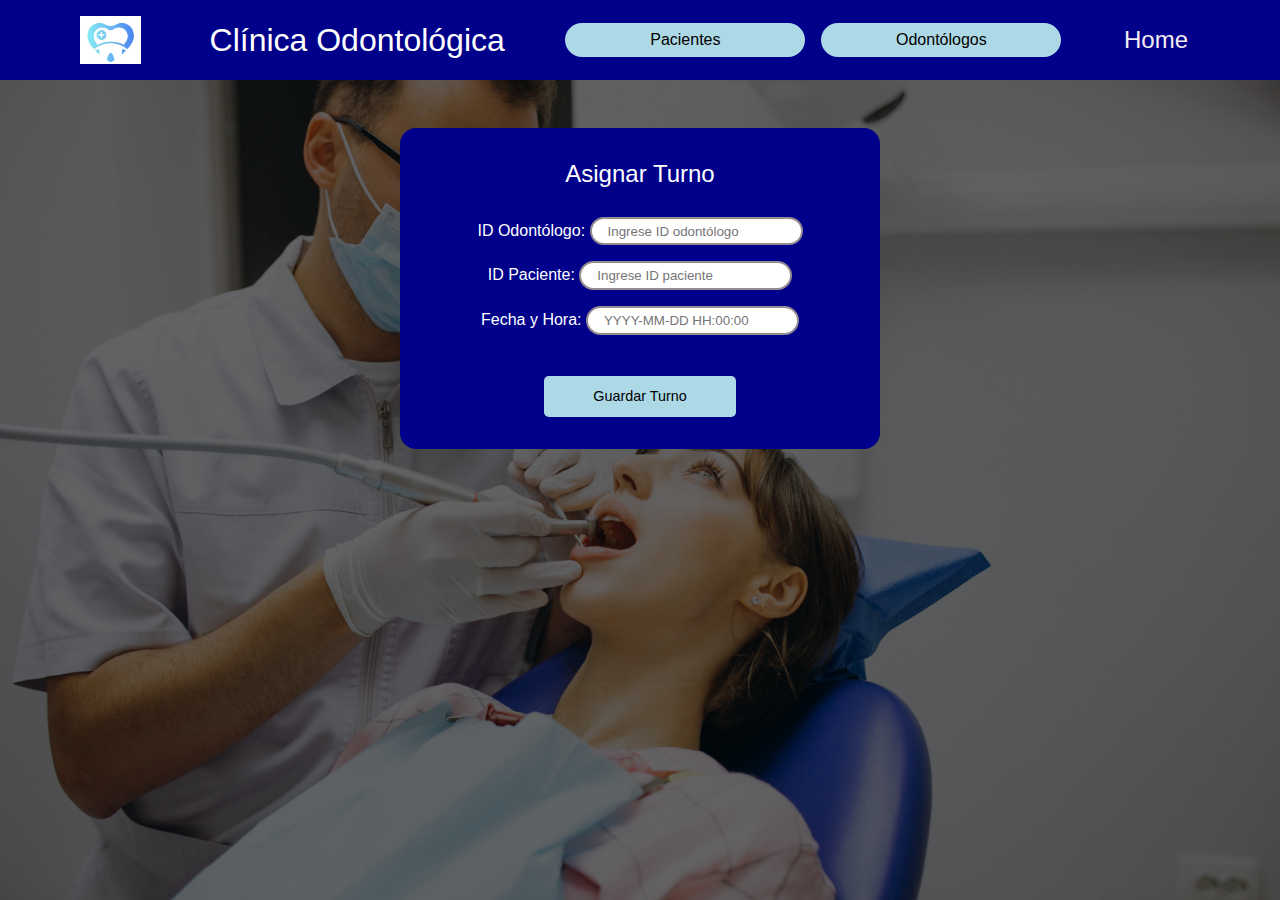
<file: clinica-odontologica/src/main/resources/static/asignar_turnos.html>
<!DOCTYPE html>
<html lang="es">
<head>
  <meta charset="UTF-8" />
  <meta http-equiv="X-UA-Compatible" content="IE=edge" />
  <meta name="viewport" content="width=device-width, initial-scale=1.0" />
  <title>Clínica Odontológica</title>
  <meta
          name="description"
          content="Proyecto integrador | backend"
  />

  <link rel="stylesheet" href="./css/asignar_turno.css" />


  <script src="./js/turnos/asignar_turno.js"></script>

</head>
<body>
<header class="container">
  <nav>
    <img src="./image/Diente.png" alt="logo clínica" />
    <h1>Clínica Odontológica</h1>
      <ul  class="li-header">
        <li>
          <a id="indexPaciente" class="rounded ingresarA" href="./index_pacientes.html">Pacientes</a>
        </li>
        <li>
          <a id="indexOdontologos" class="rounded ingresarA" href="./index_odontologos.html">Odontólogos</a>
        </li>
      </ul>
    <h2><a id="home" href="./index.html">Home</a></h2>
  </nav>
</header>

<div class="container">
  <form action="/asignarTurno" method="post" id="AsignarTurno">
    <div class="form-header">
      <h2>Asignar Turno</h2>
    </div>

    <div>
      <label for="idOdontologo" name="IdOdontologo">ID Odontólogo:</label>
      <input
              type="number"
              id="idOdontologo"
              placeholder="Ingrese ID odontólogo"
              name="idodontologo"
              required
      />
    </div>
    <div>
      <label for="idPaciente" name="IdPaciente">ID Paciente:</label>
      <input
              type="number"
              id="idPaciente"
              placeholder="Ingrese ID paciente"
              name="idpaciente"
              required
      />
    </div>
    <div>
      <label for="fechaYHora" name="FechaYHora">Fecha y Hora: </label>
      <input
              type="datetime"
              id="fechaYHora"
              placeholder="YYYY-MM-DD HH:00:00 "
              name="fechayhora"
              required
      />
    </div>
    <div>
      <button
              type="submit"
              class="fa-solid fa-right-from-bracket"
              id="botonIngresarNuevoTurno"
      >Guardar Turno
      </button>

    </div>



  </form>

</div>
</body>
</html>
</file>
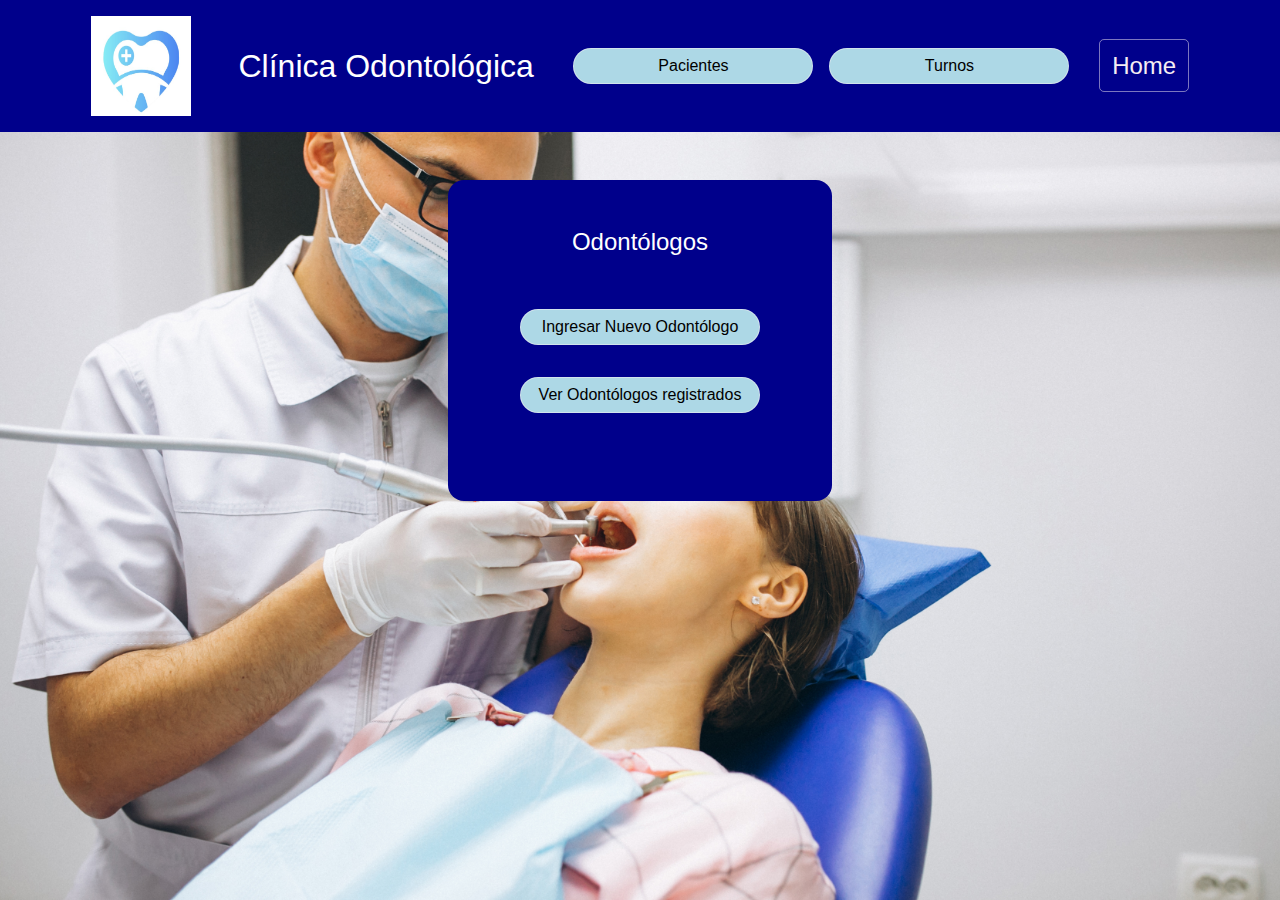
<file: clinica-odontologica/src/main/resources/static/index_odontologos.html>
<!DOCTYPE html>
<html lang="en">

<head>
  <meta charset="UTF-8">
  <meta http-equiv="X-UA-Compatible" content="IE=edge">
  <meta name="viewport" content="width=device-width, initial-scale=1.0">
  <title>Clínica Odontológica</title>
  <meta name="description" content="Proyecto integrador | Backend" />

  <!-- Estilos de index -->
  <link rel="stylesheet" href="./css/styles.css" />

</head>

<body>
  <header class="container">
    <nav>
      <img src="./image/Diente.png" alt="logo clínica" />
      <h1>Clínica Odontológica</h1>
        <ul  class="li-header">
          <li>
            <a id="indexPaciente" class="rounded ingresarA" href="./index_pacientes.html">Pacientes</a>
          </li>
          <li>
            <a id="indexTurnos" class="rounded ingresarA" href="./index_turnos.html">Turnos</a>
          </li>
        </ul>
      <h2><a id="home" href="./index.html">Home</a></h2>
    </nav>
  </header>

<div class="container">
  <form>
    <div class="form-header">
      <h2>Odontólogos</h2>
    </div>
    <nav>
      <ul>
        <li class="form-header">
          <a id="indexOdontologo" class="rounded ingresarA" href="./ingresar_odontologo.html">Ingresar Nuevo Odontólogo</a>
        </li>
        <li class="form-header">
          <a id="indexPaciente" class="rounded ingresarA" href="./listar_odontologos.html">Ver Odontólogos registrados</a>
        </li>
      </ul>
    </nav>
  </form>
</div>
</body>

</html>
</file>
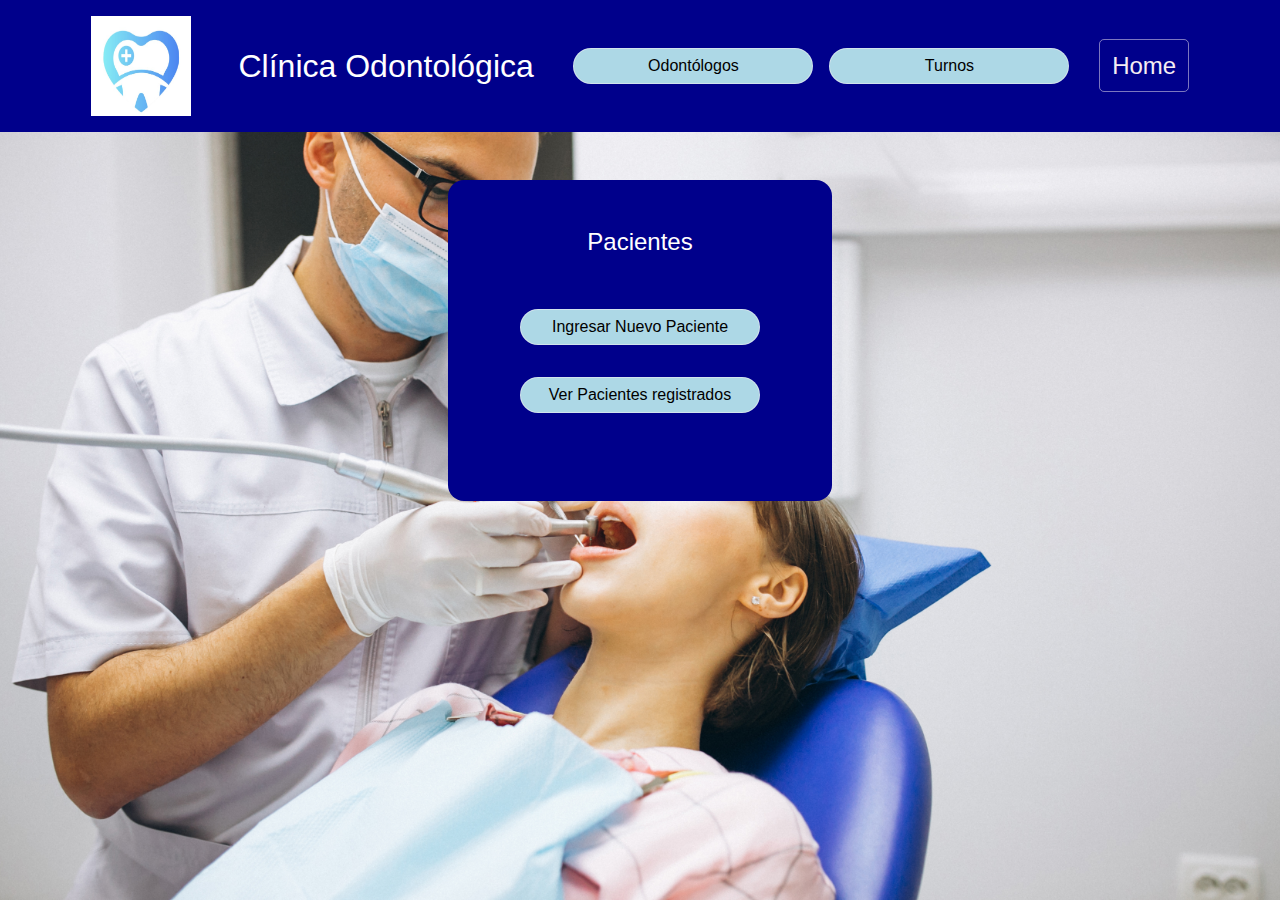
<file: clinica-odontologica/src/main/resources/static/index_pacientes.html>
<!DOCTYPE html>
<html lang="en">

<head>
  <meta charset="UTF-8">
  <meta http-equiv="X-UA-Compatible" content="IE=edge">
  <meta name="viewport" content="width=device-width, initial-scale=1.0">
  <title>Clínica Odontológica</title>
  <meta name="description" content="Proyecto integrador | Backend" />

  <!-- Estilos de index -->
  <link rel="stylesheet" href="./css/styles.css" />

</head>

<body>
  <header class="container">
    <nav>
      <img src="./image/Diente.png" alt="logo clínica" />
      <h1>Clínica Odontológica</h1>
        <ul  class="li-header">
          <li>
            <a id="indexOdontologo" class="rounded ingresarA" href="./index_odontologos.html">Odontólogos</a>
          </li>
          <li>
            <a id="indexTurnos" class="rounded ingresarA" href="./index_turnos.html">Turnos</a>
          </li>
        </ul>
      <h2><a id="home" href="./index.html">Home</a></h2>
    </nav>
  </header>

<div class="container">
  <form>
    <div class="form-header">
      <h2>Pacientes</h2>
    </div>
    <nav>
      <ul>
        <li class="form-header">
          <a id="indexOdontologo" class="rounded ingresarA" href="./ingresar_paciente.html">Ingresar Nuevo Paciente</a>
        </li>
        <li class="form-header">
          <a id="indexPaciente" class="rounded ingresarA" href="./listar_pacientes.html">Ver Pacientes registrados</a>
        </li>
      </ul>
    </nav>
  </form>
</div>
</body>

</html>
</file>
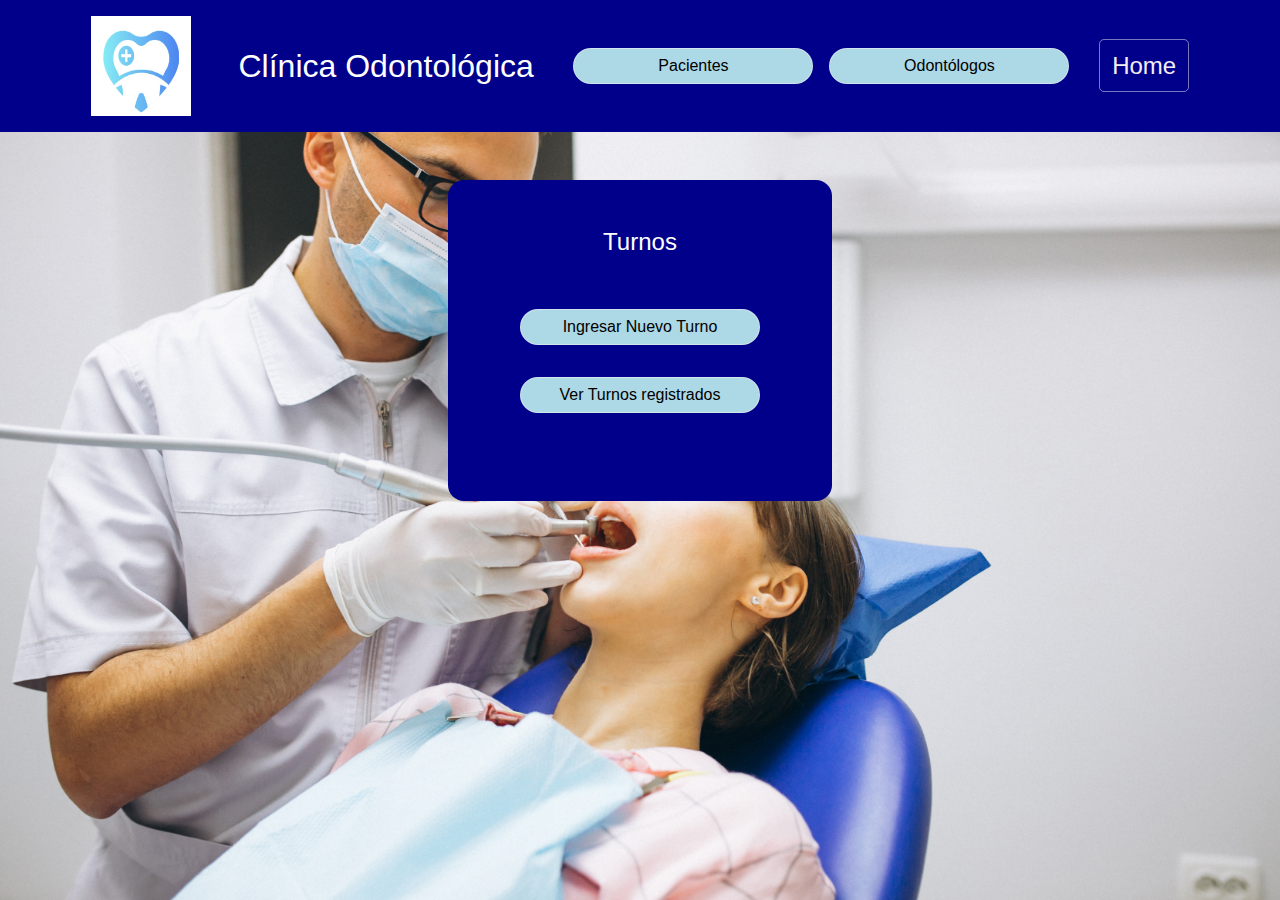
<file: clinica-odontologica/src/main/resources/static/index_turnos.html>
<!DOCTYPE html>
<html lang="en">

<head>
  <meta charset="UTF-8">
  <meta http-equiv="X-UA-Compatible" content="IE=edge">
  <meta name="viewport" content="width=device-width, initial-scale=1.0">
  <title>Clínica Odontológica</title>
  <meta name="description" content="Proyecto integrador | Backend" />

  <!-- Estilos de index -->
  <link rel="stylesheet" href="./css/styles.css" />

</head>

<body>
  <header class="container">
    <nav>
      <img src="./image/Diente.png" alt="logo clínica" />
      <h1>Clínica Odontológica</h1>
        <ul  class="li-header">
          <li>
            <a id="indexPaciente" class="rounded ingresarA" href="./index_pacientes.html">Pacientes</a>
          </li>
          <li>
            <a id="indexOdontologos" class="rounded ingresarA" href="./index_odontologos.html">Odontólogos</a>
          </li>
        </ul>
      <h2><a id="home" href="./index.html">Home</a></h2>
    </nav>
  </header>

<div class="container">
  <form>
    <div class="form-header">
      <h2>Turnos</h2>
    </div>
    <nav>
      <ul>
        <li class="form-header">
          <a id="indexOdontologo" class="rounded ingresarA" href="./asignar_turnos.html">Ingresar Nuevo Turno</a>
        </li>
        <li class="form-header">
          <a id="indexPaciente" class="rounded ingresarA" href="./listar_turnos.html">Ver Turnos registrados</a>
        </li>
      </ul>
    </nav>
  </form>
</div>
</body>

</html>
</file>
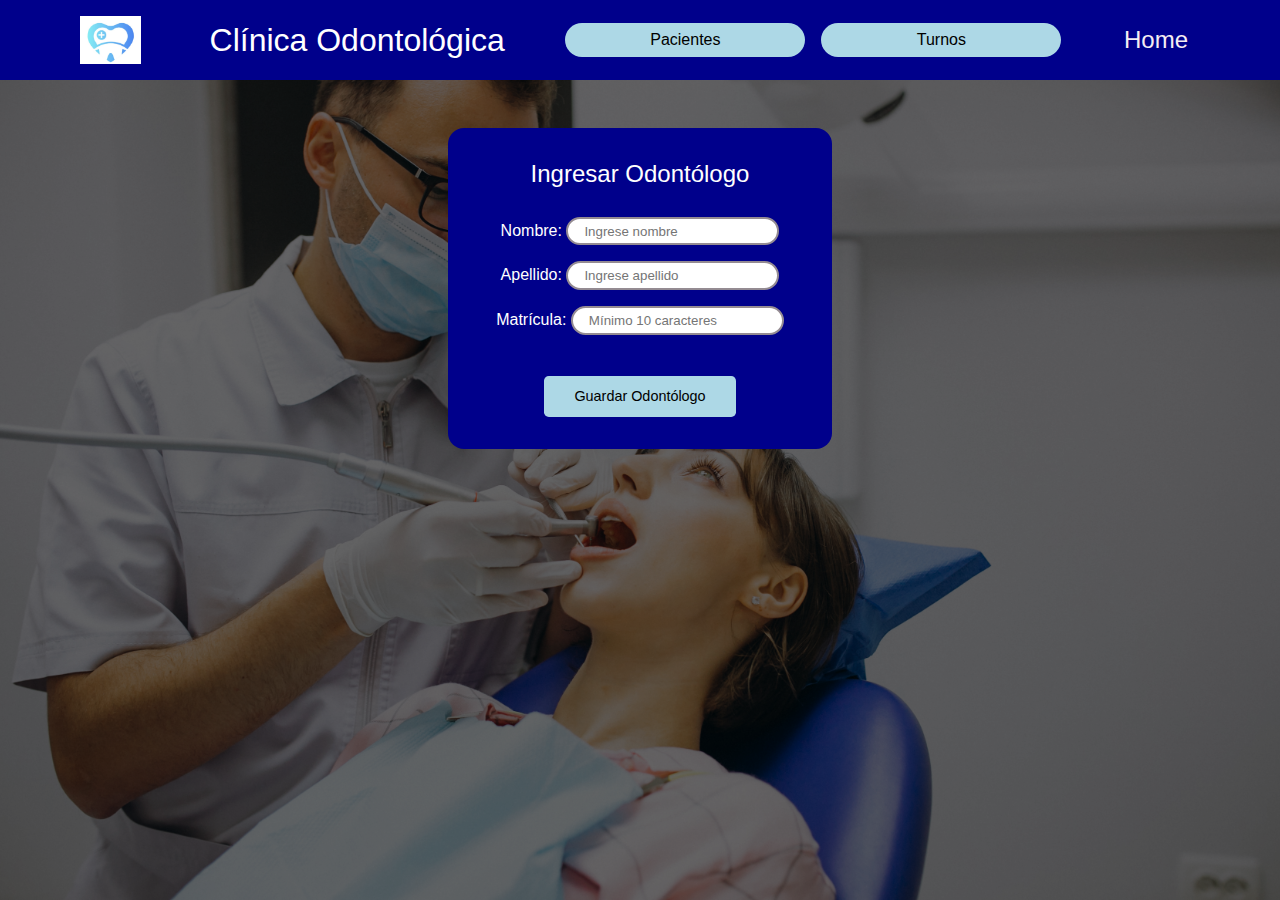
<file: clinica-odontologica/src/main/resources/static/ingresar_odontologo.html>
<!DOCTYPE html>
<html lang="es">
<head>
  <meta charset="UTF-8" />
  <meta http-equiv="X-UA-Compatible" content="IE=edge" />
  <meta name="viewport" content="width=device-width, initial-scale=1.0" />
  <title>Clínica Odontológica</title>
  <meta
          name="description"
          content="Proyecto integrador | backend"
  />

  <link rel="stylesheet" href="./css/ingresar_odontologo.css" />


  <script src="./js/odontologos/ingresar_odontologo.js"></script>

</head>
<body>
<header class="container">
  <nav>
    <img src="./image/Diente.png" alt="logo clínica" />
    <h1>Clínica Odontológica</h1>
      <ul  class="li-header">
        <li>
          <a id="indexPaciente" class="rounded ingresarA" href="./index_pacientes.html">Pacientes</a>
        </li>
        <li>
          <a id="indexTurnos" class="rounded ingresarA" href="./index_turnos.html">Turnos</a>
        </li>
      </ul>
    <h2><a id="home" href="./index.html">Home</a></h2>
  </nav>
</header>

<div class="container">
  <form action="/ingresarOdontologo" method="post" id="IngresarOdontologo">
    <div class="form-header">
      <h2>Ingresar Odontólogo</h2>
    </div>

    <div>
      <label for="nombre" name="Nombre">Nombre:</label>
      <input
              type="text"
              id="nombre"
              placeholder="Ingrese nombre"
              name="nombre"
              required
      />
    </div>
    <div>
      <label for="apellido" name="Apellido">Apellido:</label>
      <input
              type="text"
              id="apellido"
              placeholder="Ingrese apellido"
              name="apellido"
              required
      />
    </div>
    <div>
      <label for="matricula" name="matricula">Matrícula: </label>
      <input
              type="text"
              id="matricula"
              placeholder="Mínimo 10 caracteres"
              name="matricula"
              required
      />
    </div>
    <div>
      <button
              type="submit"
              class="fa-solid fa-right-from-bracket"
              id="botonIngresarNuevoOdontologo"
      >Guardar Odontólogo
      </button>

    </div>



  </form>

</div>
</body>
</html>
</file>
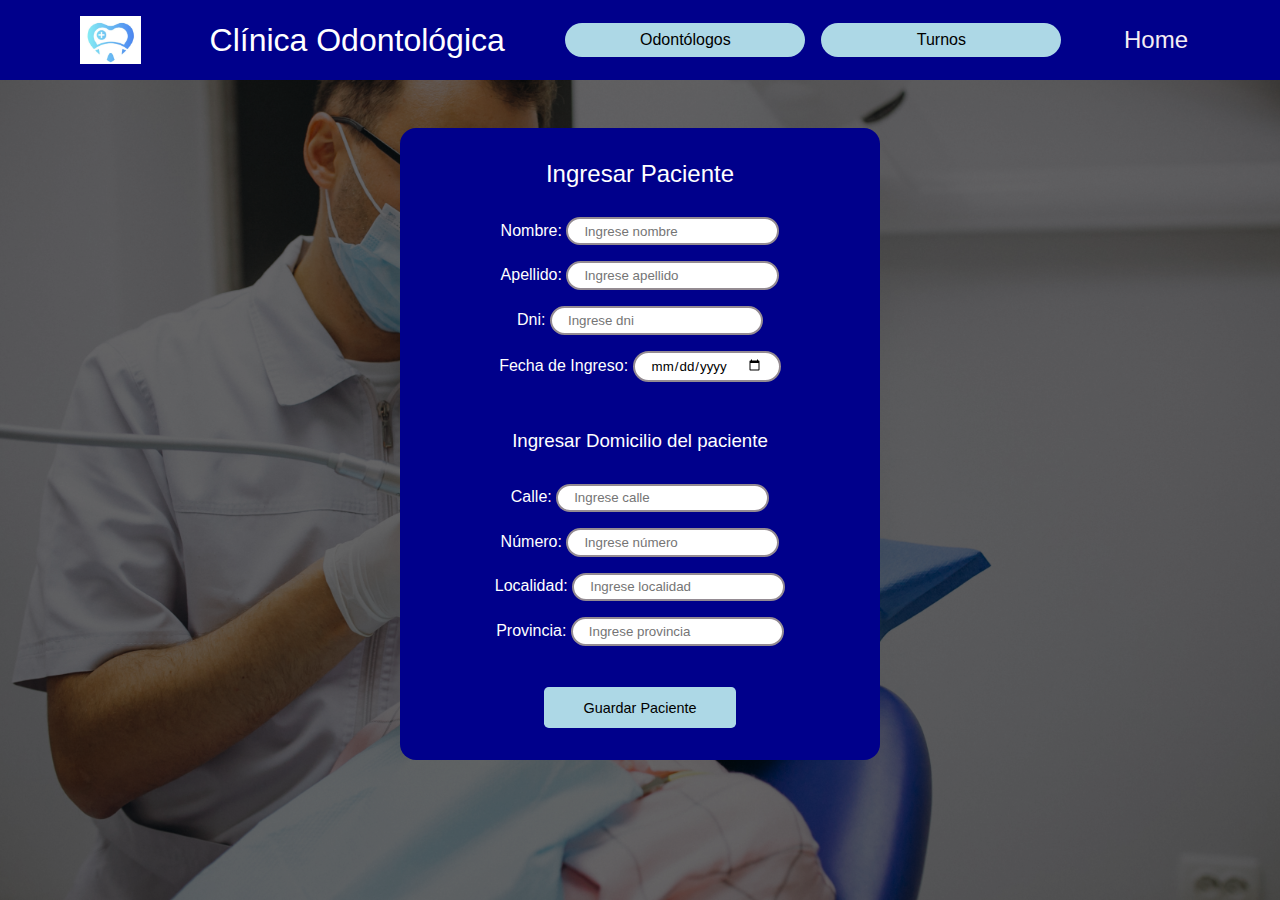
<file: clinica-odontologica/src/main/resources/static/ingresar_paciente.html>
<!DOCTYPE html>
<html lang="es">
<head>
  <meta charset="UTF-8" />
  <meta http-equiv="X-UA-Compatible" content="IE=edge" />
  <meta name="viewport" content="width=device-width, initial-scale=1.0" />
  <title>Clínica Odontológica</title>
  <meta
          name="description"
          content="Proyecto integrador | backend"
  />

  <link rel="stylesheet" href="./css/ingresar_paciente.css" />


  <script src="./js/pacientes/ingresar_paciente.js"></script>

</head>
<body>
  <header class="container">
    <nav>
      <img src="./image/Diente.png" alt="logo clínica" />
      <h1>Clínica Odontológica</h1>
        <ul  class="li-header">
          <li>
            <a id="indexOdontologo" class="rounded ingresarA" href="./index_odontologos.html">Odontólogos</a>
          </li>
          <li>
            <a id="indexTurnos" class="rounded ingresarA" href="./index_turnos.html">Turnos</a>
          </li>
        </ul>
      <h2><a id="home" href="./index.html">Home</a></h2>
    </nav>
  </header>

<div class="container">
  <form action="/ingresarPaciente" method="post" id="IngresarPaciente">
    <div class="form-header">
      <h2>Ingresar Paciente</h2>
    </div>

    <div>
      <label for="nombre" name="Nombre">Nombre:</label>
      <input
              type="text"
              id="nombre"
              placeholder="Ingrese nombre"
              name="nombre"
              required
      />
    </div>
    <div>
      <label for="apellido" name="Apellido">Apellido:</label>
      <input
              type="text"
              id="apellido"
              placeholder="Ingrese apellido"
              name="apellido"
              required
      />
    </div>
    <div>
      <label for="dni" name="dni">Dni: </label>
      <input
              type="number"
              id="dni"
              placeholder="Ingrese dni"
              name="dni"
              required
      />
    </div>
    <div>
        <label for="fechaIngreso" name="fechaIngreso">Fecha de Ingreso: </label>
        <input
                type="date"
                id="fechaIngreso"
                placeholder="Ingrese fecha de ingreso"
                name="fechaIngreso"
                required
        />
      </div>
    <div>
    </div>
    <h3>Ingresar Domicilio del paciente</h3>
    <div>
      <label for="calle" name="Calle">Calle:</label>
      <input
              type="text"
              id="calle"
              placeholder="Ingrese calle"
              name="calle"
              required
      />
    </div>
    <div>
      <label for="numero" name="Numero">Número:</label>
      <input
              type="number"
              id="numero"
              placeholder="Ingrese número"
              name="numero"
              required
      />
    </div>
    <div>
      <label for="localidad" name="Localidad">Localidad: </label>
      <input
              type="text"
              id="localidad"
              placeholder="Ingrese localidad"
              name="localidad"
              required
      />
    </div>
    <div>
        <label for="provincia" name="Provincia">Provincia: </label>
        <input
                type="text"
                id="provincia"
                placeholder="Ingrese provincia"
                name="provincia"
                required
        />
      </div>
    <div>
      <button
              type="submit"
              class="fa-solid fa-right-from-bracket"
              id="botonIngresarNuevoPaciente"
      >Guardar Paciente
      </button>

    </div>



  </form>

</div>
</body>
</html>
</file>
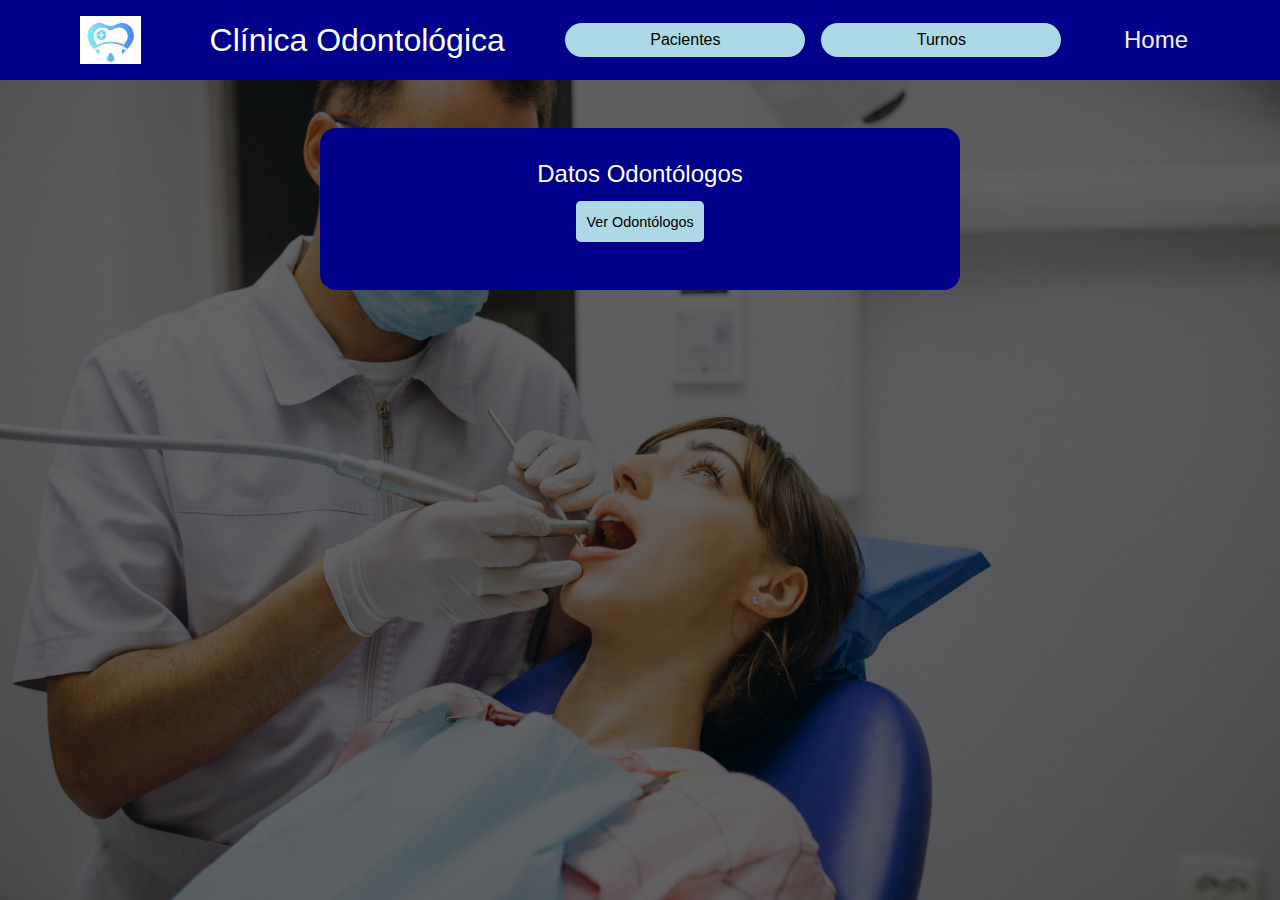
<file: clinica-odontologica/src/main/resources/static/listar_odontologos.html>
<!DOCTYPE html>
<html lang="es">
<head>
  <meta charset="UTF-8" />
  <meta http-equiv="X-UA-Compatible" content="IE=edge" />
  <meta name="viewport" content="width=device-width, initial-scale=1.0" />
  <title>Clínica Odontológica</title>
  <meta
          name="description"
          content="Proyecto integrador | backend"
  />

  <link rel="stylesheet" href="./css/listar_odontologo.css" />

  <script src="./js/odontologos/listar_odontologos.js"></script>

</head>
<body>
  <header class="container">
    <nav>
      <img src="./image/Diente.png" alt="logo clínica" />
      <h1>Clínica Odontológica</h1>
        <ul  class="li-header">
          <li>
            <a id="indexPaciente" class="rounded ingresarA" href="./index_pacientes.html">Pacientes</a>
          </li>
          <li>
            <a id="indexTurnos" class="rounded ingresarA" href="./index_turnos.html">Turnos</a>
          </li>
        </ul>
      <h2><a id="home" href="./index.html">Home</a></h2>
    </nav>
  </header>

<div class="container">

  <form id="listar" action="listarOdontologos" method="GET">
    <div class="form-header">
      <h2>Datos Odontólogos</h2>

      <button
              type="submit"
              class="fa-solid fa-right-from-bracket"
              id="listarOdontologo">Ver Odontólogos</button>

    </div>

    <div class="odontologos">

    </div>


</form>
</div>
</body>
</html>
</file>
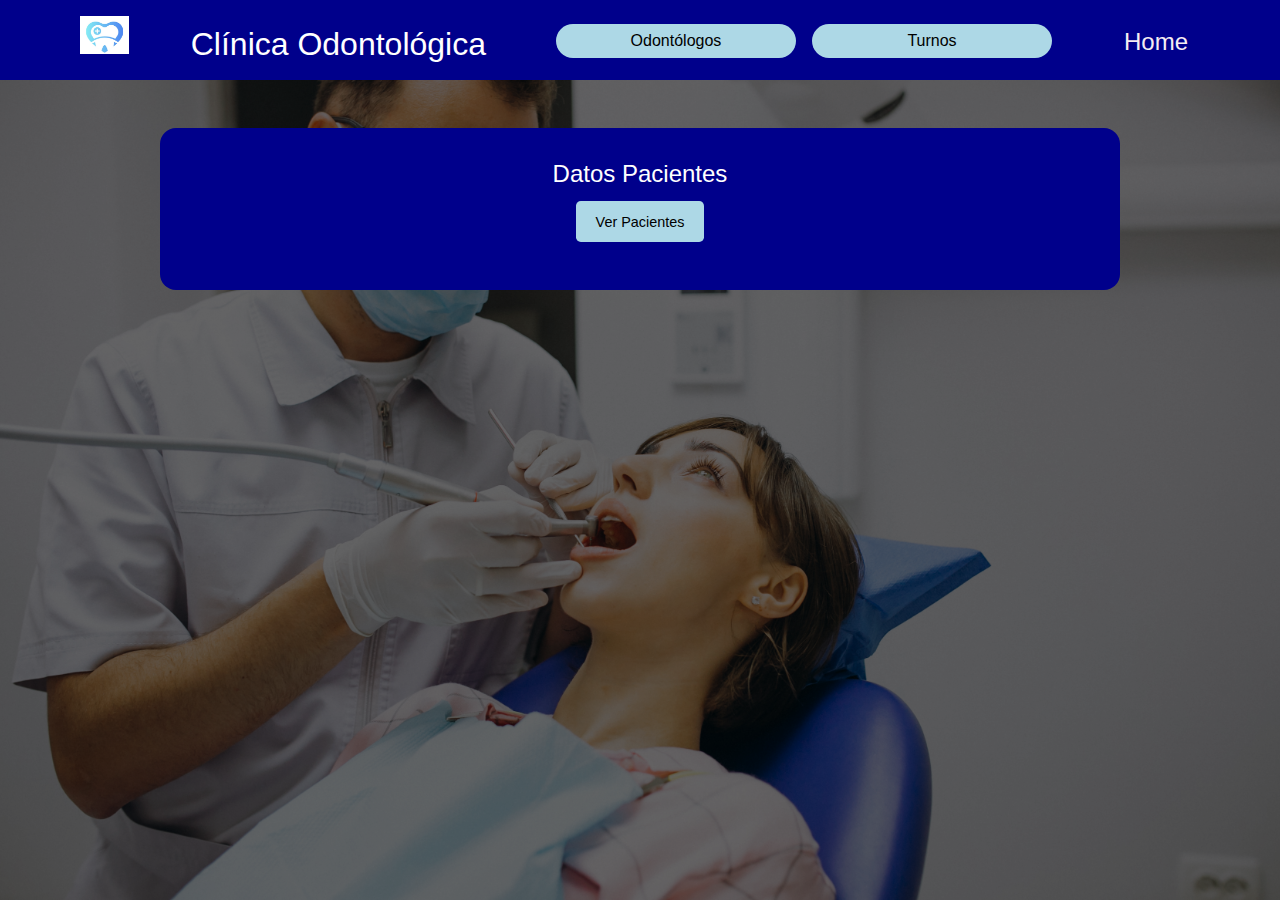
<file: clinica-odontologica/src/main/resources/static/listar_pacientes.html>
<!DOCTYPE html>
<html lang="es">
<head>
  <meta charset="UTF-8" />
  <meta http-equiv="X-UA-Compatible" content="IE=edge" />
  <meta name="viewport" content="width=device-width, initial-scale=1.0" />
  <title>Clínica Odontológica</title>
  <meta
          name="description"
          content="Proyecto integrador | backend"
  />

  <link rel="stylesheet" href="./css/listar_pacientes.css" />

  <script src="./js/pacientes/listar_pacientes.js"></script>

</head>
<body>
  <header class="container">
    <nav>
      <img src="./image/Diente.png" alt="logo clínica" />
      <h1>Clínica Odontológica</h1>
        <ul  class="li-header">
          <li>
            <a id="indexOdontologo" class="rounded ingresarA" href="./index_odontologos.html">Odontólogos</a>
          </li>
          <li>
            <a id="indexTurnos" class="rounded ingresarA" href="./index_turnos.html">Turnos</a>
          </li>
        </ul>
      <h2><a id="home" href="./index.html">Home</a></h2>
    </nav>
  </header>

<div class="container">

  <form id="listar" action="listarPacientes" method="GET">
    <div class="form-header">
      <h2>Datos Pacientes</h2>

      <button
              type="submit"
              class="fa-solid fa-right-from-bracket"
              id="listarPaciente">Ver Pacientes</button>

    </div>

    <div class="pacientes">

    </div>


</form>
</div>
</body>
</html>
</file>
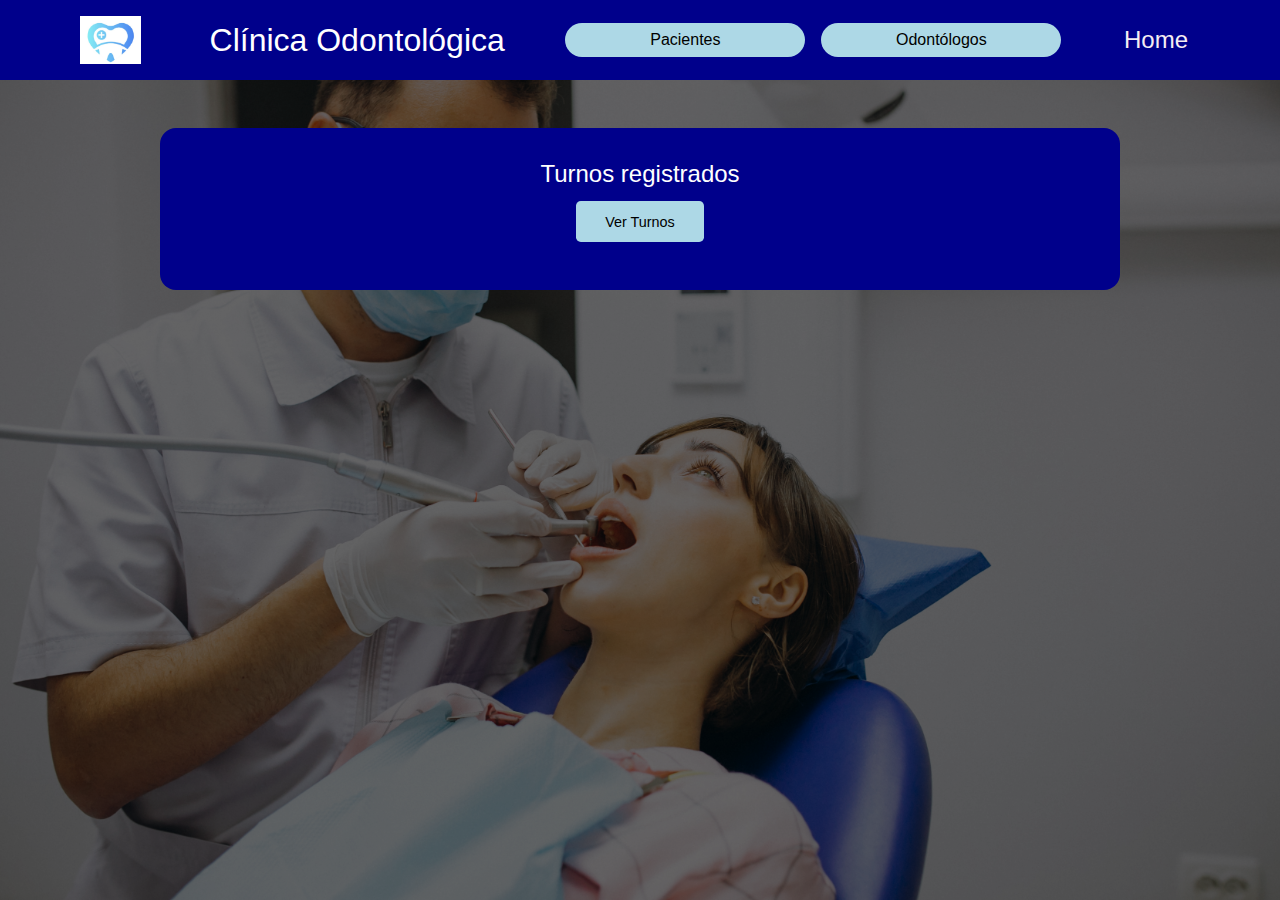
<file: clinica-odontologica/src/main/resources/static/listar_turnos.html>
<!DOCTYPE html>
<html lang="es">
<head>
  <meta charset="UTF-8" />
  <meta http-equiv="X-UA-Compatible" content="IE=edge" />
  <meta name="viewport" content="width=device-width, initial-scale=1.0" />
  <title>Clínica Odontológica</title>
  <meta
          name="description"
          content="Proyecto integrador | backend"
  />

  <link rel="stylesheet" href="./css/listar_turnos.css" />

  <script src="./js/turnos/listar_turnos.js"></script>

</head>
<body>
  <header class="container">
    <nav>
      <img src="./image/Diente.png" alt="logo clínica" />
      <h1>Clínica Odontológica</h1>
        <ul  class="li-header">
          <li>
            <a id="indexPaciente" class="rounded ingresarA" href="./index_pacientes.html">Pacientes</a>
          </li>
          <li>
            <a id="indexTurnos" class="rounded ingresarA" href="./index_odontologos.html">Odontólogos</a>
          </li>
        </ul>
      <h2><a id="home" href="./index.html">Home</a></h2>
    </nav>
  </header>

<div class="container">

  <form id="listar" action="listarTurnos" method="GET">
    <div class="form-header">
      <h2>Turnos registrados</h2>

      <button
              type="submit"
              class="fa-solid fa-right-from-bracket"
              id="listarTurno">Ver Turnos
      </button>

    </div>

    <div class="turnos">

    </div>


</form>
</div>
</body>
</html>
</file>
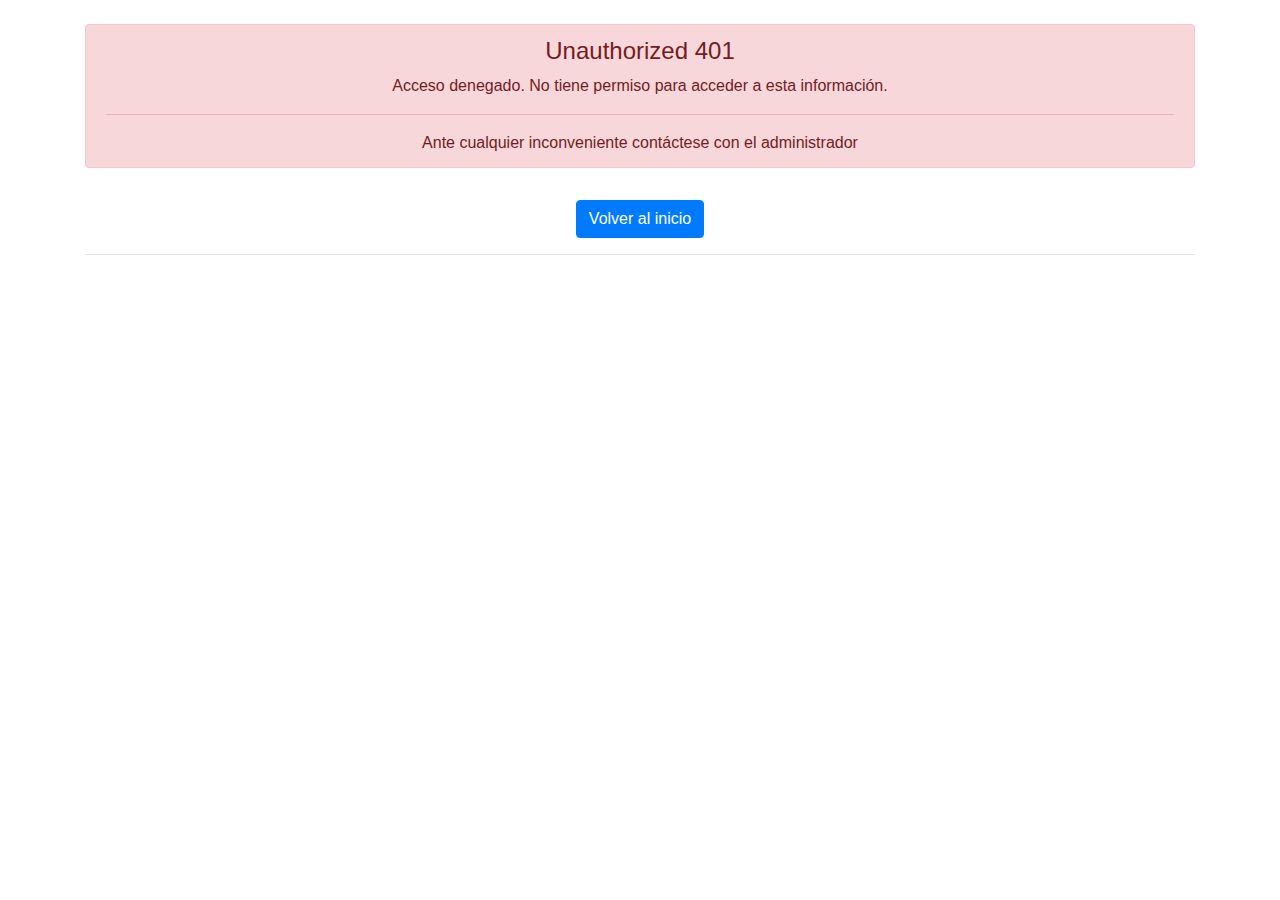
<file: clinica-odontologica/src/main/resources/static/unauthorized.html>
<!DOCTYPE html>
<html lang="es">
<head>
    <title>Clinica Odontológica</title>
    <meta charset="utf-8">
    <meta name="viewport" content="width=device-width, initial-scale=1">
    <link rel="stylesheet" href="https://maxcdn.bootstrapcdn.com/bootstrap/4.4.1/css/bootstrap.min.css">
    <script src="https://ajax.googleapis.com/ajax/libs/jquery/3.4.1/jquery.min.js"></script>
    <script src="https://cdnjs.cloudflare.com/ajax/libs/popper.js/1.16.0/umd/popper.min.js"></script>
    <script src="https://maxcdn.bootstrapcdn.com/bootstrap/4.4.1/js/bootstrap.min.js"></script>
</head>
<body>



    <div class="container text-center">
        <div class="row mt-4">
            <div class="col-md-12">
                <div class="alert alert-danger text-center" role="alert">
                    <h4 class="alert-heading">Unauthorized 401</h4>
                    <p>Acceso denegado. No tiene permiso para acceder a esta información.</p>
                    <hr>
                    <p class="mb-0">Ante cualquier inconveniente contáctese con el administrador</p>
                </div>
            </div>
        </div>
        <a class="btn btn-primary mt-3" href="/" role="button">Volver al inicio</a>
        <hr>
    </div>


</body>
</html>
</file>
<file: clinica-odontologica/src/main/resources/static/css/asignar_turno.css>
* {
    margin: 0;
    padding: 0;
    font-family: "Archivo", sans-serif;
    font-weight: 300;
    box-sizing: border-box;
  }
  
  h1,
  h2,
  h3 {
    font-family: "Montserrat", sans-serif;
  }
  
  body {
    min-height: 100vh;
    color: white;
  }
  
  button {
    border: none;
    border-radius: 3px;
    cursor: pointer;
  }
  
  .rounded {
    border-radius: 100vh;
  }
  
  body {
    background-image: url('../image/woman-patient-at-dentist.jpg'); /* Reemplaza 'ruta/de/la/imagen.jpg' con la ruta de tu imagen */
    background-repeat: no-repeat;
    background-size: cover; /* Puedes ajustar esto según tus preferencias */
    background-position: center;
    box-shadow: inset 0 0 0 1000px rgba(0, 0, 0, 0.6);
  }
  
  header {
    background-color: darkblue;
    height: 5rem;
    margin-bottom: 3rem;
  }
  h1 {
    padding: 10px;
  }
  h3 {
    margin: 2rem;
  }
  
  nav {
    padding: 1rem;
    height: 100%;
    width:2000px;
    display: flex;
    justify-content: space-between;
    align-items: center;
  }
  
  a {
    color: rgb(245, 237, 243);
    text-decoration: none;
    padding: 0.5em;
  }
  nav a:hover {
    color: black;
    font-weight:bold ;
  }
  
  nav h1 span {
    font-weight: 300;
    font-size: 1rem;
    color: blue;
  }
  nav img {
    display: block;
    max-height: 100%;
    max-width: 100%;
    margin-right: 1rem; 
  }
  
  .container {
    padding: 0 5%;
    display: flex;
    justify-content: space-between;
  }
  
  form {
    background-color: darkblue;
    width: 480px;
    margin: 0 auto;
    padding: 2rem 3rem;
    border-radius: 1rem;
    display: flex;
    flex-direction: column;
    align-items: center;
  }
  .form{
    background-color: darkblue;
    max-width: 24rem;
    margin: 0 auto;
    padding: 2rem 3rem;
    border-radius: 1rem;
    display: flex;
    flex-direction: column;
  }
  
  .form-header {
    display: flex;
    flex-direction: column;
    align-items: center;
    margin-bottom: 1rem;
  }
  
  .li-header{
    display: flex;
    align-items: right;
    list-style-type: none;
    justify-content: space-between;
  }
  
  .form-header h2 {
    margin-bottom: 0.8rem;
  }
  
  .form-header p {
    background-color: blue;
    padding: 0.2rem 1rem;
  }
  
  form label {
    margin-bottom: 0.3rem;
  }
  
  form input {
    border-radius: 100vh;
    margin-bottom: 1rem;
    padding: 0.3rem 1rem;
    border: 2px solid rgb(148, 139, 146);
  }
  
  form input:focus {
    outline: none;
    border: 2px solid black;
  }
  
  form button {
    background-color: lightblue;
    color: black;
    padding: 0.8rem 0;
    margin-top: 25px;
    border-radius: 0.3rem;
    font-size: 0.9rem;
    font-weight: 400;
    width: 12rem;
  }
  form button:hover {
    background-color: rgb(113, 174, 194);
    color: black;
    font-weight:bold ;
  }

  .ingresarA a:hover {
    color: darkblue;
  }
  
  .ingresarA {
    display: flex;
    justify-content: center;
    text-align: center;
    background-color: lightblue;
    width: 15rem;
    margin: 0.5rem;
    color:black;
  }
  .row{
    text-decoration: none;
  
  }
  .oculto{
    display: none;
  }
  
  .ingresarA a {
    color: rgb(232, 230, 238);
  }
  .ingresarA a:hover {
    color: darkblue;
  }

  form span {
    padding-bottom: 20px;
    text-align: center;
  }
  .skeleton-container {
    display: flex;
    align-items: center;
    margin-bottom: 1.5em;
  }
  #home{
    display: flex;
    align-items: center;
  }

  header nav{
    display: flex;
    justify-content: space-between;
  }
</file>
<file: clinica-odontologica/src/main/resources/static/css/styles.css>
* {
    margin: 0;
    padding: 0;
    font-family: "Archivo", sans-serif;
    font-weight: 300;
    box-sizing: border-box;
  }
  
  h1,
  h2,
  h3 {
    font-family: "Montserrat", sans-serif;
  }
  
  body {
    min-height: 100vh;
    color: white;
  }
  
  button {
    border: none;
    border-radius: 3px;
    cursor: pointer;
  }
  
  .rounded {
    border-radius: 100vh;
  }
  
  body {
    background-image: url('../image/woman-patient-at-dentist.jpg'); /* Reemplaza 'ruta/de/la/imagen.jpg' con la ruta de tu imagen */
    background-repeat: no-repeat;
    background-size: cover;
    background-position: center;
  }
  
  header {
    background-color: darkblue;
    margin-bottom: 3rem;
  }
  h1 {
    padding: 10px;
  }
  
  nav {
    padding: 1rem;
    height: 100%;
    width:2000px;
    display: flex;
    justify-content: space-around;
    align-items: center;
  }
  
  a {
    color: rgb(245, 237, 243);
    text-decoration: none;
    padding: 0.5em;
    border: 1px solid rgba(245, 237, 243, 0.5); /* Ajusta según tus preferencias */
    border-radius: 5px; /* Ajusta según tus preferencias */
  }
  nav a:hover {
    color: black;
    font-weight:bold ;
  }
  
  nav h1 span {
    font-weight: 300;
    font-size: 1rem;
    color: rgb(96, 96, 111)
  }
  nav img {
    display: block;
    height: 100px;
    width: 100px;
    margin-right: 1rem; 
  }
  
  .container {
    padding: 0 5%;
    display: flex;
    justify-content: space-between;
  }

  nav .logo-container {
    display: flex;
    align-items: center;
  }
  
  form {
    background-color: darkblue;
    max-width: 24rem;
    margin: 0 auto;
    padding: 3rem 3rem;
    border-radius: 1rem;
    display: flex;
    flex-direction: column;
    align-items: center;
  }

  .form-header {
    display: flex;
    flex-direction: column;
    align-items: center;
    margin-bottom: 1rem;
  }
  
  .form-header h2 {
    margin-bottom: 0.8rem;
  }
  
  .ingresarA {
    display: flex;
    justify-content: center;
    text-align: center;
    background-color: lightblue;
    width: 15rem;
    margin: 0.5rem;
    color:black;
  }
  
  .ingresarA a {
    color: rgb(232, 230, 238);
  }

  .li-header{
    display: flex;
    align-items: right;
    list-style-type: none;
  }

  #index{
    justify-content: start;
  }
</file>
<file: clinica-odontologica/src/main/resources/static/css/ingresar_odontologo.css>
* {
    margin: 0;
    padding: 0;
    font-family: "Archivo", sans-serif;
    font-weight: 300;
    box-sizing: border-box;
  }
  
  h1,
  h2,
  h3 {
    font-family: "Montserrat", sans-serif;
  }
  
  body {
    min-height: 100vh;
    color: white;
  }
  
  button {
    border: none;
    border-radius: 3px;
    cursor: pointer;
  }
  
  .rounded {
    border-radius: 100vh;
  }
  
  body {
    background-image: url('../image/woman-patient-at-dentist.jpg'); /* Reemplaza 'ruta/de/la/imagen.jpg' con la ruta de tu imagen */
    background-repeat: no-repeat;
    background-size: cover; /* Puedes ajustar esto según tus preferencias */
    background-position: center;
    box-shadow: inset 0 0 0 1000px rgba(0, 0, 0, 0.6);
  }
  
  header {
    background-color: darkblue;
    height: 5rem;
    margin-bottom: 3rem;
  }
  h1 {
    padding: 10px;
  }
  h3 {
    margin: 2rem;
  }
  
  nav {
    padding: 1rem;
    height: 100%;
    width:2000px;
    display: flex;
    justify-content: space-between;
    align-items: center;
  }
  
  a {
    color: rgb(245, 237, 243);
    text-decoration: none;
    padding: 0.5em;
  }
  nav a:hover {
    color: black;
    font-weight:bold ;
  }
  
  nav h1 span {
    font-weight: 300;
    font-size: 1rem;
    color: blue;
  }
  nav img {
    display: block;
    max-height: 100%;
    max-width: 100%;
    margin-right: 1rem; 
  }
  
  .container {
    padding: 0 5%;
    display: flex;
    justify-content: space-between;
  }
  
  form {
    background-color: darkblue;
    max-width: 24rem;
    margin: 0 auto;
    padding: 2rem 3rem;
    border-radius: 1rem;
    display: flex;
    flex-direction: column;
    align-items: center;
  }
  .form{
    background-color: darkblue;
    max-width: 24rem;
    margin: 0 auto;
    padding: 2rem 3rem;
    border-radius: 1rem;
    display: flex;
    flex-direction: column;
  }
  
  .form-header {
    display: flex;
    flex-direction: column;
    align-items: center;
    margin-bottom: 1rem;
  }
  
  .li-header{
    display: flex;
    align-items: right;
    list-style-type: none;
    justify-content: space-between;
  }
  
  .form-header h2 {
    margin-bottom: 0.8rem;
  }
  
  .form-header p {
    background-color: rgb(138, 67, 124);
    padding: 0.2rem 1rem;
  }
  
  form label {
    margin-bottom: 0.3rem;
  }
  
  form input {
    border-radius: 100vh;
    margin-bottom: 1rem;
    padding: 0.3rem 1rem;
    border: 2px solid rgb(148, 139, 146);
  }
  
  form input:focus {
    outline: none;
    border: 2px solid rgb(138, 67, 124);
  }
  
  form button {
    background-color: lightblue;
    color: black;
    padding: 0.8rem 0;
    margin-top: 25px;
    border-radius: 0.3rem;
    font-size: 0.9rem;
    font-weight: 400;
    width: 12rem;
  }
  form button:hover {
    background-color: rgb(113, 174, 194);
    color: black;
    font-weight:bold ;
  }

  .ingresarA a:hover {
    color: darkblue;
  }
  
  .ingresarA {
    display: flex;
    justify-content: center;
    text-align: center;
    background-color: lightblue;
    width: 15rem;
    margin: 0.5rem;
    color:black;
  }
  .row{
    text-decoration: none;
  
  }
  .oculto{
    display: none;
  }
  
  .ingresarA a {
    color: rgb(232, 230, 238);
  }
  .ingresarA a:hover {
    color: darkblue;
  }

  form span {
    padding-bottom: 20px;
    text-align: center;
  }
  .skeleton-container {
    display: flex;
    align-items: center;
    margin-bottom: 1.5em;
  }
  #home{
    display: flex;
    align-items: center;
  }

  header nav{
    display: flex;
    justify-content: space-between;
  }
</file>
<file: clinica-odontologica/src/main/resources/static/css/ingresar_paciente.css>
* {
    margin: 0;
    padding: 0;
    font-family: "Archivo", sans-serif;
    font-weight: 300;
    box-sizing: border-box;
  }
  
  h1,
  h2,
  h3 {
    font-family: "Montserrat", sans-serif;
  }
  
  body {
    min-height: 100vh;
    color: white;
  }
  
  button {
    border: none;
    border-radius: 3px;
    cursor: pointer;
  }
  
  .rounded {
    border-radius: 100vh;
  }
  
  body {
    background-image: url('../image/woman-patient-at-dentist.jpg');
    background-repeat: no-repeat;
    background-position: center;
    background-size: cover;
    box-shadow: inset 0 0 0 1000px rgba(0, 0, 0, 0.6);
  }
  
  header {
    background-color: darkblue;
    height: 5rem;
    margin-bottom: 3rem;
  }
  h1 {
    padding: 10px;
  }
  h3 {
    margin: 2rem;
  }
  
  nav {
    padding: 1rem;
    height: 100%;
    width:2000px;
    display: flex;
    justify-content: space-between;
    align-items: center;
  }
  
  a {
    color: rgb(245, 237, 243);
    text-decoration: none;
    padding: 0.5em;
  }
  nav a:hover {
    color: black;
    font-weight:bold ;
  }
  
  nav h1 span {
    font-weight: 300;
    font-size: 1rem;
    color: blue;
  }
  nav img {
    display: block;
    max-height: 100%;
    max-width: 100%;
    margin-right: 1rem; 
  }
  
  .container {
    padding: 0 5%;
    display: flex;
  }
  
  form {
    background-color: darkblue;
    width: 480px;
    margin: 0 auto;
    padding: 2rem 3rem;
    border-radius: 1rem;
    display: flex;
    flex-direction: column;
    align-items: center;
  }
  .form{
    background-color: darkblue;
    max-width: 24rem;
    margin: 0 auto;
    padding: 2rem 3rem;
    border-radius: 1rem;
    display: flex;
    flex-direction: column;
  
  
  }
  
  .form-header {
    display: flex;
    flex-direction: column;
    align-items: center;
    margin-bottom: 1rem;
    
  }
  
  .li-header{
    display: flex;
    align-items: right;
    list-style-type: none;
    justify-content: space-between;
  }

  .form-header h2 {
    margin-bottom: 0.8rem;
  }
  
  .form-header p {
    background-color: blue;
    padding: 0.2rem 1rem;
  }
  
  form label {
    margin-bottom: 0.3rem;
  }
  
    form input {
    border-radius: 100vh;
    margin-bottom: 1rem;
    padding: 0.3rem 1rem;
    border: 2px solid rgb(148, 139, 146);
  }
  
  form input:focus {
    outline: none;
    border: 2px solid black;
  }
  
  form button {
    background-color: lightblue;
    color: black;
    margin-top: 25px;
    padding: 0.8rem 0;
    border-radius: 0.3rem;
    font-size: 0.9rem;
    font-weight: 400;
    width: 12rem;
  }
  form button:hover {
    background-color: rgb(113, 174, 194);
    color: black;
    font-weight:bold ;
  }
  
  .ingresarA {
    display: flex;
    justify-content: center;
    text-align: center;
    background-color: lightblue;
    width: 15rem;
    margin: 0.5rem;
    color:black;
  }

  .ingresarA a:hover {
    color: darkblue;
  }

  .row{
    text-decoration: none;
  
  }
  .oculto{
    display: none;
  }
  
  .ingresarA a {
    color: rgb(232, 230, 238);
  }
  .ingresarA a:hover {
    color: darkblue;
  }
  /* Estilos para ver la validación */
  form span {
    padding-bottom: 20px;
    text-align: center;
  }
  .skeleton-container {
    display: flex;
    align-items: center;
    margin-bottom: 1.5em;
  }

  #home{
    display: flex;
    align-items: center;
  }

  header nav{
    display: flex;
    justify-content: space-between;
  }
</file>
<file: clinica-odontologica/src/main/resources/static/css/listar_odontologo.css>
* {
    margin: 0;
    padding: 0;
    font-family: "Archivo", sans-serif;
    font-weight: 300;
    box-sizing: border-box;
  }
  
  h1,
  h2,
  h3 {
    font-family: "Montserrat", sans-serif;
  }
  
  body {
    min-height: 100vh;
    color: white;
  }
  
  button {
    border: none;
    border-radius: 3px;
    cursor: pointer;
  }
  
  .rounded {
    border-radius: 100vh;
  }
  
  body {
    background-image: url('../image/woman-patient-at-dentist.jpg');
    background-repeat: no-repeat;
    background-position: center;
    background-size: cover;
    box-shadow: inset 0 0 0 1000px rgba(0, 0, 0, 0.6);
  }
  
  header {
    background-color: darkblue;
    height: 5rem;
    margin-bottom: 3rem;
  }
  h1 {
    padding: 10px;
  }
  h3 {
    margin: 2rem;
  }
  
  nav {
    padding: 1rem;
    height: 100%;
    width:2000px;
    display: flex;
    justify-content: space-between;
    align-items: center;
  }
  
  a {
    color: rgb(245, 237, 243);
    text-decoration: none;
    padding: 0.5em;
  }
  nav a:hover {
    color: black;
    font-weight:bold ;
  }
  
  nav h1 span {
    font-weight: 300;
    font-size: 1rem;
    color: blue;
  }
  nav img {
    display: block;
    max-height: 100%;
    max-width: 100%;
    margin-right: 1rem; 
  }
  
  .container {
    padding: 0 5%;
    display: flex;
    justify-content: space-between;
  }
  
  form {
    background-color: darkblue;
    margin: 0 auto;
    padding: 2rem 3rem;
    border-radius: 1rem;
    display: flex;
    flex-direction: column;
    align-items: center;
    width: 640px;
  }
  
  .form{
    background-color: darkblue;
    max-width: 24rem;
    margin: 0 auto;
    padding: 2rem 3rem;
    border-radius: 1rem;
    display: flex;
    flex-direction: column;
  }

  .form-header {
    display: flex;
    flex-direction: column;
    align-items: center;
    margin-bottom: 1rem;
    
  }
  
  .li-header{
    display: flex;
    align-items: right;
    list-style-type: none;
    justify-content: space-between;
  }

  .form-header h2 {
    margin-bottom: 0.8rem;
  }
  
  .form-header p {
    background-color: blue;
    padding: 0.2rem 1rem;
  }
  
  form button {
    background-color: lightblue;
    color: black;
    padding: 0.8rem 0;
    border-radius: 0.3rem;
    font-size: 0.9rem;
    font-weight: 400;
    width: 8rem;
  }
  form button:hover {
    background-color: rgb(113, 174, 194);
    color: black;
    font-weight:bold ;
  }

  .ingresarA a:hover {
    color: darkblue;
  }
  .ingresarA {
    display: flex;
    justify-content: center;
    text-align: center;
    background-color: lightblue;
    width: 15rem;
    margin: 0.5rem;
    color:black;
  }
  form span {
    padding-bottom: 20px;
    text-align: center;
  }
  .odontologos {
    margin: 0 auto;
    text-align: left;
    width: 480px;
}

.skeleton-container {
    display: flex;
    align-items: left;
    justify-content: space-between;  /* Agrega este estilo para espacio entre elementos */
    margin-bottom: 1.5em;
    box-sizing: border-box;
}

#home{
  display: flex;
  align-items: center;
}
header nav{
  display: flex;
  justify-content: space-between;
}
#eliminarOdontologo{
  background-color: red;
  height: 50px;
  width: 75px;
  border-radius: 15%;
}

#eliminarOdontologo :hover{
  font-weight: bold;
  background-color: rgb(29, 8, 8);
}
</file>
<file: clinica-odontologica/src/main/resources/static/css/listar_pacientes.css>
* {
    margin: 0;
    padding: 0;
    font-family: "Archivo", sans-serif;
    font-weight: 300;
    box-sizing: border-box;
  }
  
  h1,
  h2,
  h3 {
    font-family: "Montserrat", sans-serif;
  }
  
  body {
    min-height: 100vh;
    color: white;
  }
  
  button {
    border: none;
    border-radius: 3px;
    cursor: pointer;
  }
  
  .rounded {
    border-radius: 100vh;
  }
  
  body {
    background-image: url('../image/woman-patient-at-dentist.jpg');
    background-repeat: no-repeat;
    background-position: center;
    background-size: cover;
    box-shadow: inset 0 0 0 1000px rgba(0, 0, 0, 0.6);
  }
  
  header {
    background-color: darkblue;
    height: 5rem;
    margin-bottom: 3rem;
  }
  h1 {
    padding: 10px;
  }
  h3 {
    margin: 2rem;
  }
  
  nav {
    padding: 1rem;
    height: 100%;
    width:2000px;
    display: flex;
  
  }
  
  a {
    color: rgb(245, 237, 243);
    text-decoration: none;
    padding: 0.5em;
  }
  nav a:hover {
    color: black;
    font-weight:bold ;
  }
  
  nav h1 span {
    font-weight: 300;
    font-size: 1rem;
    color: blue;
  }
  nav img {
    display: block;
    height: 80%;
  }
  
  .container {
    padding: 0 5%;
    display: flex;
  }
  
  form {
    background-color: darkblue;
    margin: 0 auto;
    padding: 2rem 3rem;
    border-radius: 1rem;
    display: flex;
    flex-direction: column;
    align-items: center;
    width: 960px;
  }
  .form{
    background-color: darkblue;
    max-width: 24rem;
    margin: 0 auto;
    padding: 2rem 3rem;
    border-radius: 1rem;
    display: flex;
    flex-direction: column;
  }
  
  .form-header {
    display: flex;
    flex-direction: column;
    align-items: center;
    margin-bottom: 1rem;
  }

  .li-header{
    display: flex;
    align-items: right;
    list-style-type: none;
    justify-content: space-between;
  }
  
  .form-header h2 {
    margin-bottom: 0.8rem;
  }
  
  .form-header p {
    background-color: blue;
    padding: 0.2rem 1rem;
  }
  
  form button {
    background-color: lightblue;
    color: black;
    padding: 0.8rem 0;
    border-radius: 0.3rem;
    font-size: 0.9rem;
    font-weight: 400;
    width: 8rem;
  }

  form button:hover {
    background-color: rgb(113, 174, 194);
    color: black;
    font-weight:bold ;
  }

  .ingresarA a:hover {
    color: darkblue;
  }

  .ingresarA {
    display: flex;
    justify-content: center;
    text-align: center;
    background-color: lightblue;
    width: 15rem;
    margin: 0.5rem;
    color:black;
  }

  form span {
    padding-bottom: 20px;
    text-align: center;
  }
  .pacientes {
    margin: 0 auto;
    text-align: left;
    width: 640px;
}

.skeleton-container {
    display: flex;
    align-items: left;
    justify-content: space-between;  /* Agrega este estilo para espacio entre elementos */
    margin-bottom: 1.5em;
    box-sizing: border-box;
}

#home{
  display: flex;
  align-items: center;
}
header nav{
  display: flex;
  justify-content: space-between;
}

#eliminarPaciente{
  background-color: red;
  height: 50px;
  width: 75px;
  border-radius: 15%;
}

#eliminarPaciente :hover{
  font-weight: bold;
  background-color: rgb(29, 8, 8);
}
</file>
<file: clinica-odontologica/src/main/resources/static/css/listar_turnos.css>
* {
    margin: 0;
    padding: 0;
    font-family: "Archivo", sans-serif;
    font-weight: 300;
    box-sizing: border-box;
  }
  
  h1,
  h2,
  h3 {
    font-family: "Montserrat", sans-serif;
  }
  
  body {
    min-height: 100vh;
    color: white;
  }
  
  button {
    border: none;
    border-radius: 3px;
    cursor: pointer;
  }
  
  .rounded {
    border-radius: 100vh;
  }
  
  body {
    background-image: url('../image/woman-patient-at-dentist.jpg');
    background-repeat: no-repeat;
    background-position: center;
    background-size: cover;
    box-shadow: inset 0 0 0 1000px rgba(0, 0, 0, 0.6);
  }
  
  header {
    background-color: darkblue;
    height: 5rem;
    margin-bottom: 3rem;
  }
  h1 {
    padding: 10px;
  }
  h3 {
    margin: 2rem;
  }
  
  nav {
    padding: 1rem;
    height: 100%;
    width:2000px;
    display: flex;
    justify-content: space-between;
    align-items: center;
  }
  
  a {
    color: rgb(245, 237, 243);
    text-decoration: none;
    padding: 0.5em;
  }
  nav a:hover {
    color: black;
    font-weight:bold ;
  }
  
  nav h1 span {
    font-weight: 300;
    font-size: 1rem;
    color: blue;
  }
  nav img {
    display: block;
    max-height: 100%;
    max-width: 100%;
    margin-right: 1rem; 
  }
  
  .container {
    padding: 0 5%;
    display: flex;
    justify-content: space-between;
  }
  
  form {
    background-color: darkblue;
    margin: 0 auto;
    padding: 2rem 3rem;
    border-radius: 1rem;
    display: flex;
    flex-direction: column;
    align-items: center;
    width: 960px;
  }
  
  .form{
    background-color: darkblue;
    max-width: 24rem;
    margin: 0 auto;
    padding: 2rem 3rem;
    border-radius: 1rem;
    display: flex;
    flex-direction: column;
  }

  .form-header {
    display: flex;
    flex-direction: column;
    align-items: center;
    margin-bottom: 1rem;
    
  }
  
  .li-header{
    display: flex;
    align-items: right;
    list-style-type: none;
    justify-content: space-between;
  }

  .form-header h2 {
    margin-bottom: 0.8rem;
  }
  
  .form-header p {
    background-color: blue;
    padding: 0.2rem 1rem;
  }
  
  form button {
    background-color: lightblue;
    color: black;
    padding: 0.8rem 0;
    border-radius: 0.3rem;
    font-size: 0.9rem;
    font-weight: 400;
    width: 8rem;
  }
  form button:hover {
    background-color: rgb(113, 174, 194);
    color: black;
    font-weight:bold ;
  }

  .ingresarA a:hover {
    color: darkblue;
  }
  .ingresarA {
    display: flex;
    justify-content: center;
    text-align: center;
    background-color: lightblue;
    width: 15rem;
    margin: 0.5rem;
    color:black;
  }
  form span {
    padding-bottom: 20px;
    text-align: center;
  }
  .turnos {
    margin: 0 auto;
    text-align: left;
    width: 800px;
  }

.skeleton-container {
    display: flex;
    align-items: left;
    justify-content: space-between;  /* Agrega este estilo para espacio entre elementos */
    margin-bottom: 1.5em;
    box-sizing: border-box;
}

#home{
  display: flex;
  align-items: center;
}
header nav{
  display: flex;
  justify-content: space-between;
}

#eliminarTurno{
  background-color: red;
  width: 75px;
  border-radius: 15%;

}

#eliminarTurno :hover{
  font-weight: bold;
  background-color: rgb(29, 8, 8);
}
</file>
